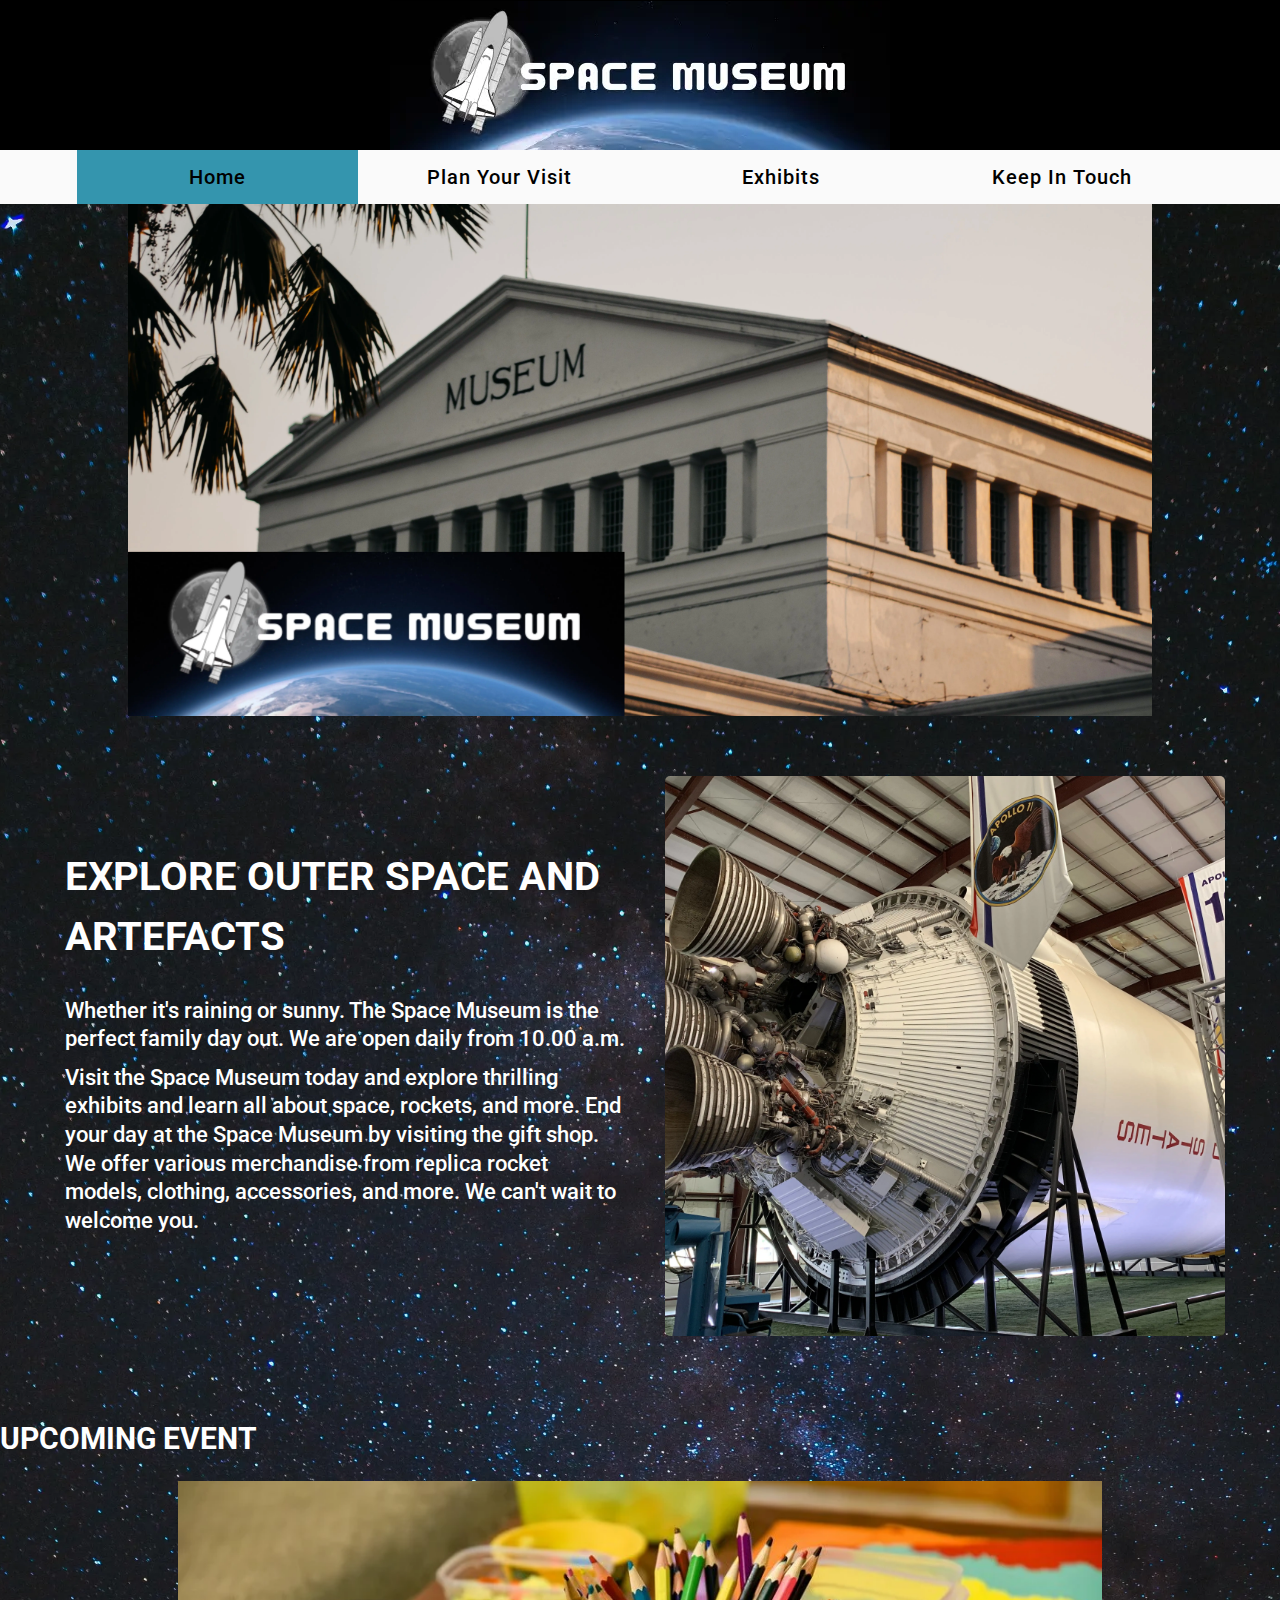
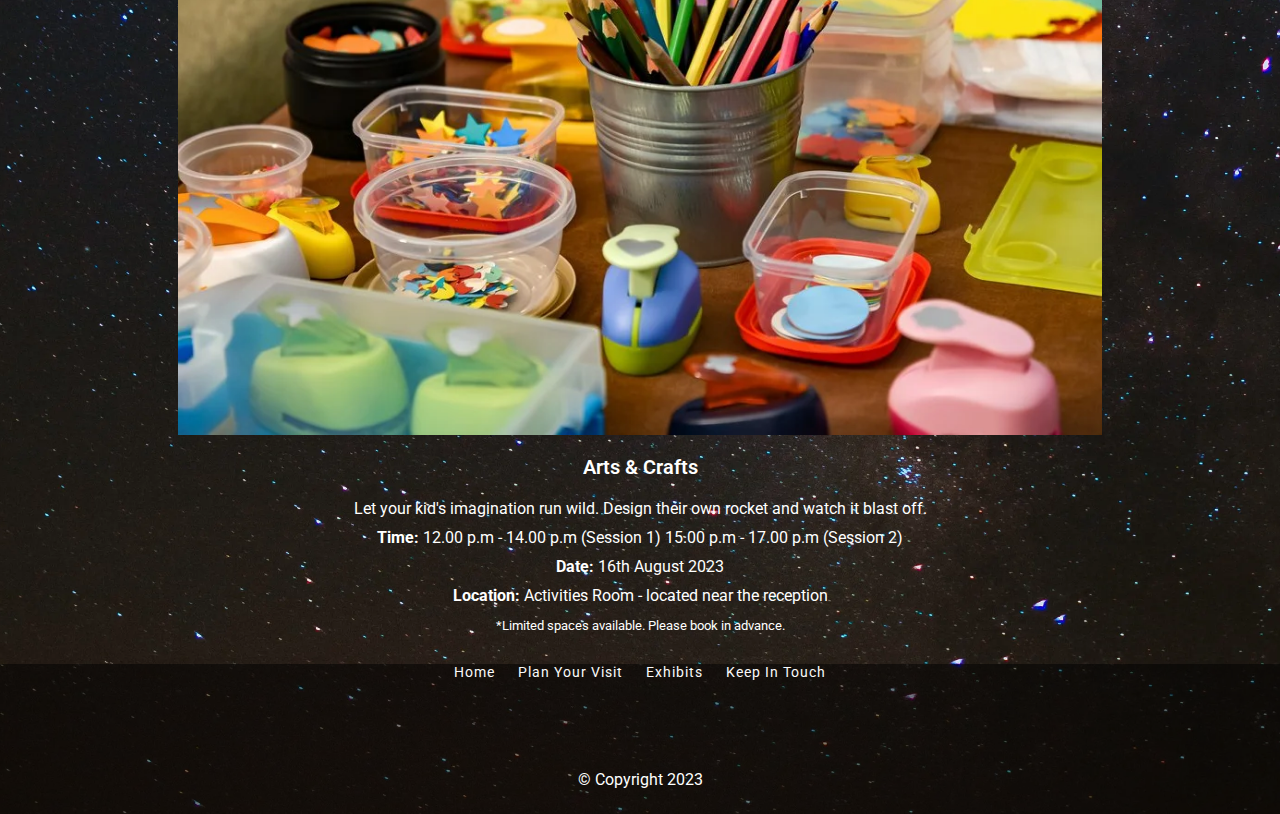
<file: index.html>
<!DOCTYPE html>
<html lang="en">
<head>
    <meta charset="UTF-8">
    <meta name="viewport" content="width=device-width, initial-scale=1, shrink-to-fit=no">
    <link rel="stylesheet" href="style.css">
    <title>Space Museum</title>
</head>
<body>
    <header>
        <a href="index.html"></a>
    </header>
    <div class="navbar">
        <a href="index.html" class="active">Home</a>
        <a href="planyourvisit.html">Plan Your Visit</a>
        <a href="exhibits.html">Exhibits</a>
        <a href="keepintouch.html">Keep In Touch</a>
    </div>
    <!--Used this YouTube video to code the #slider: https://www.youtube.com/watch?v=qDww4CbxtD4-->
    <!--Images taken from Pexels: https://www.pexels.com/ and edited using Canva: https://canva.com/-->
    <section>
        <div id="slider">
            <figure class="figure-slider">
                <img src="Space Museum Building Banner.webp" srcset="assets/Space Museum Building Banner.webp 1680w" alt="Space Museum building with logo">
                <img src="New Exhibit.webp" alt="New exhibit opened up in the Space Museum">
                <img src="Cafe Coming Soon.webp" alt="Cafe coming soon in the Space Museum">
                <img src="Space Room.webp" alt="Picture of the moon from the Space Room exhibit in the Space Museum">
            </figure>
        </div>
    </section>
    <!--Image taken from Pexels: https://www.pexels.com/-->
    <section class="rocket-image-with-content">
        <div class="container">
            <div class="row rocket-image-with-content__row">
                <div class="col-6 col-md-6 rocket-image-with-content__col">
                    <h2 class="rocket-image-with-content__title">Explore outer space and artefacts</h2>
                    <div class="rocket-image-with-content__content">
                        <p>Whether it's raining or sunny. The Space Museum is the perfect family day out. We are open daily from 10.00 a.m.</p>
                        <p>Visit the Space Museum today and explore thrilling exhibits and learn all about space, rockets, and more. 
                         End your day at the Space Museum by visiting the gift shop. We offer various merchandise from replica rocket models, clothing, accessories, and more. 
                         We can't wait to welcome you.</p>
                    </div>
                </div>
                <div class="col-6 col-md-6 rocket-image-with-content__col">
                    <div class="rocket-image-with-content__image">
                        <img src="rocket 2.webp" alt="Apollo 12 rocket inside Space Museum"> 
                    </div> 
                </div>
            </div>
        </div>
    </section>
    <!--Image taken from Pexels: https://www.pexels.com/-->
    <section>
        <div class="event-container">
            <div class="event-title">
                <h2>Upcoming Event</h2>
            </div>
            <div class="event-image">
                <img src="Eventmedium.webp" 
                alt="Table with arts and crafts">
            </div>
            <div class="event-information">
                <h3>Arts & Crafts</h3>
                <p>Let your kid's imagination run wild. Design their own rocket and watch it blast off.</p>
                <p><strong>Time:</strong> 12.00 p.m - 14.00 p.m (Session 1) 15.00 p.m - 17.00 p.m (Session 2)</p>
                <p><strong>Date: </strong>16th August 2023</p>
                <p><strong>Location:</strong> Activities Room - located near the reception</p>
                <p><small>*Limited spaces available. Please book in advance.</small></p>
            </div>
        </div>
    </section>
    <footer>
        <ul class="footer-nav">
            <li>
                <a href="index.html">Home</a>
            </li>
            <li>
                <a href="planyourvisit.html">Plan Your Visit</a>
            </li>
            <li>
                <a href="exhibits.html">Exhibits</a>
            </li>
            <li>
                <a href="keepintouch.html">Keep In Touch</a>
            </li>
        </ul>
        <p class="copyright">&copy; Copyright 2023</p>
    </footer>
</body>
</html>
</file>
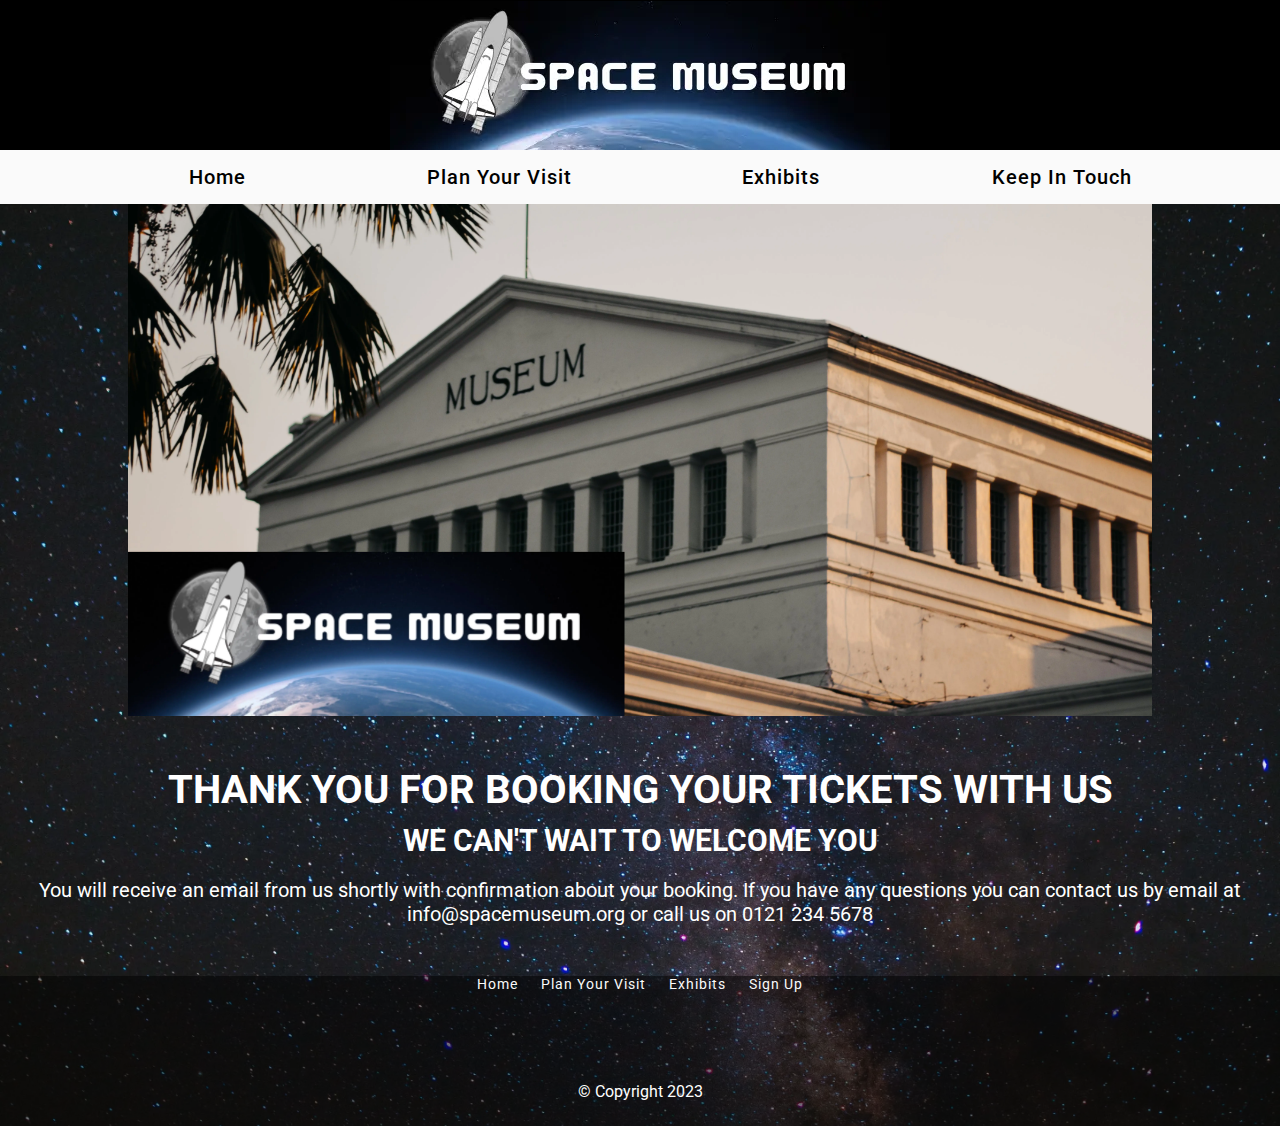
<file: booknow-page.html>
<!DOCTYPE html>
<html lang="en">
<head>
    <meta charset="UTF-8">
    <meta name="viewport" content="width=device-width, initial-scale=1, shrink-to-fit=no">
    <link rel="stylesheet" href="style.css">
    <title>Space Museum</title>
</head>
<body>
    <header>
        <a href="index.html"></a>
    </header>
    <div class="navbar">
        <a href="index.html">Home</a>
        <a href="planyourvisit.html">Plan Your Visit</a>
        <a href="exhibits.html">Exhibits</a>
        <a href="keepintouch.html">Keep In Touch</a>
    </div>
    <!--Used this YouTube video to code the #slider: https://www.youtube.com/watch?v=qDww4CbxtD4-->
    <!--Images taken from Pexels: https://www.pexels.com/ and edited using Canva: https://canva.com/-->
    <section>
        <div id="slider">
            <figure class="figure-slider">
                <img src="Space Museum Building Banner.webp" alt="Space Museum building with logo">
                <img src="New Exhibit.webp" alt="New exhibit opened up in the Space Museum">
                <img src="Cafe Coming Soon.webp" alt="Cafe coming soon in the Space Museum">
                <img src="Space Room.webp" alt="Picture of the moon from the Space Room exhibit in the Space Museum">
            </figure>
        </div>
    </section>
    <section class="thankyou-page">
        <h2 class="thankyou_title">Thank you for booking your tickets with us</h2>
        <h2 class="thankyou_subtitle">We can't wait to welcome you</h2>
        <p class="booking-info">You will receive an email from us shortly with confirmation about your booking. If you have any questions you can contact us by email at info@spacemuseum.org or call us on 0121 234 5678</p>
    </section>
    <footer>
        <ul class="footer-nav">
            <li>
                <a href="index.html">Home</a>
            </li>
            <li>
                <a href="planyourvisit.html">Plan Your Visit</a>
            </li>
            <li>
                <a href="exhibits.html">Exhibits</a>
            </li>
            <li>
                <a href="signup.html">Sign Up</a>
            </li>
        </ul>
        <p class="copyright">&copy; Copyright 2023</p>
    </footer>
</body>
</html>
</file>
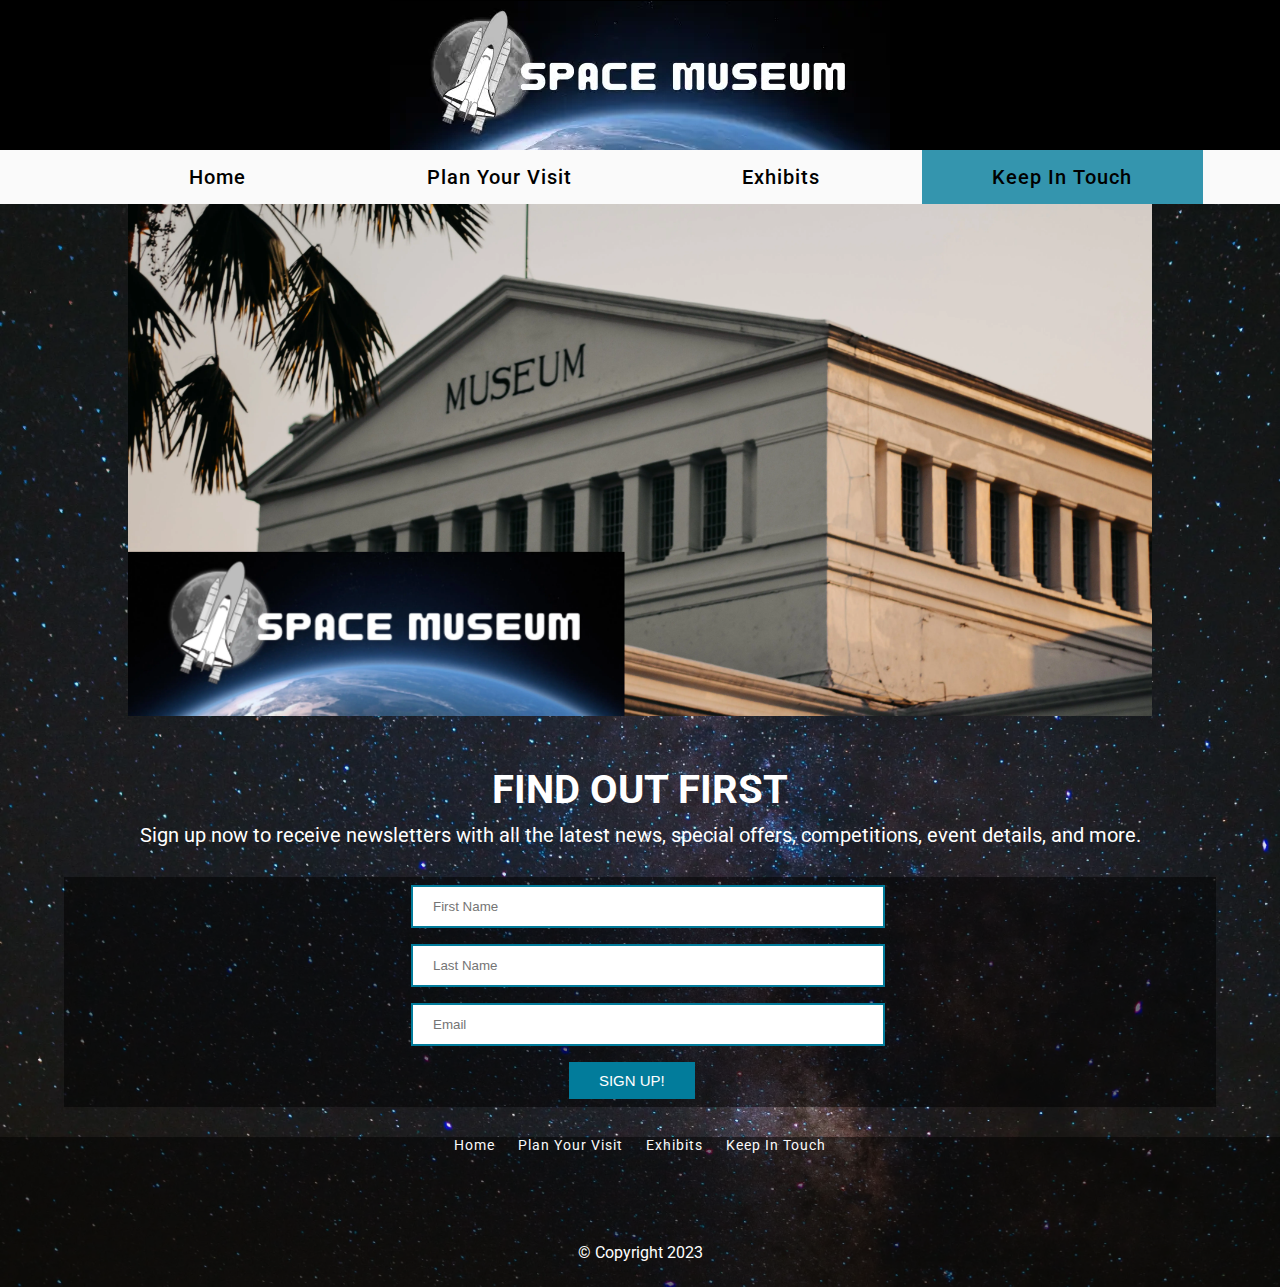
<file: keepintouch.html>
<!DOCTYPE html>
<html lang="en">
<head>
    <meta charset="UTF-8">
    <meta name="viewport" content="width=device-width, initial-scale=1, shrink-to-fit=no">
    <link rel="stylesheet" href="style.css">
    <title>Space Museum</title>
</head>
<body>
    <header>
        <a href="index.html"></a>
    </header>
    <div class="navbar">
        <a href="index.html">Home</a>
        <a href="planyourvisit.html">Plan Your Visit</a>
        <a href="exhibits.html">Exhibits</a>
        <a href="keepintouch.html" class="active">Keep In Touch</a>
    </div>
    <!--Used this YouTube video to code the #slider: https://www.youtube.com/watch?v=qDww4CbxtD4-->
    <!--Images taken from Pexels: https://www.pexels.com/ and edited using Canva: https://canva.com/-->
    <section>
        <div id="slider">
            <figure class="figure-slider">
                <img src="Space Museum Building Banner.webp" alt="Space Museum building with logo">
                <img src="New Exhibit.webp" alt="New exhibit opened up in the Space Museum">
                <img src="Cafe Coming Soon.webp" alt="Cafe coming soon in the Space Museum">
                <img src="Space Room.webp" alt="Picture of the moon from the Space Room exhibit in the Space Museum">
            </figure>
        </div>
    </section>
    <section class="keepintouch-heading"> 
        <h2>Find Out First</h2>
        <p>Sign up now to receive newsletters with all the latest news, special offers, competitions, event details, and more.</p>
    </section>
    <section>
        <div class="keepintouch-container">
        <form class="keepintouch-form">
            <label for="fname"></label>
            <input type="text" for="fname" name="fname" placeholder="First Name">
            <label for="lname"></label>
            <input type="text" for="lname" name="lname" placeholder="Last Name">
            <br>
            <label for="email"></label>
            <input type="email" for="email" name="email" placeholder="Email">
            <br>
            <label for="submit"></label>
            <input type="submit" for="submit" name="submit" value="Sign Up!" class="signup">
        </form>
        </div>
    </section>
    <footer>
        <ul class="footer-nav">
            <li>
                <a href="index.html">Home</a>
            </li>
            <li>
                <a href="planyourvisit.html">Plan Your Visit</a>
            </li>
            <li>
                <a href="exhibits.html">Exhibits</a>
            </li>
            <li>
                <a href="keepintouch.html">Keep In Touch</a>
            </li>
        </ul>
        <p class="copyright">&copy; Copyright 2023</p>
    </footer>
</body>
</html>
</file>
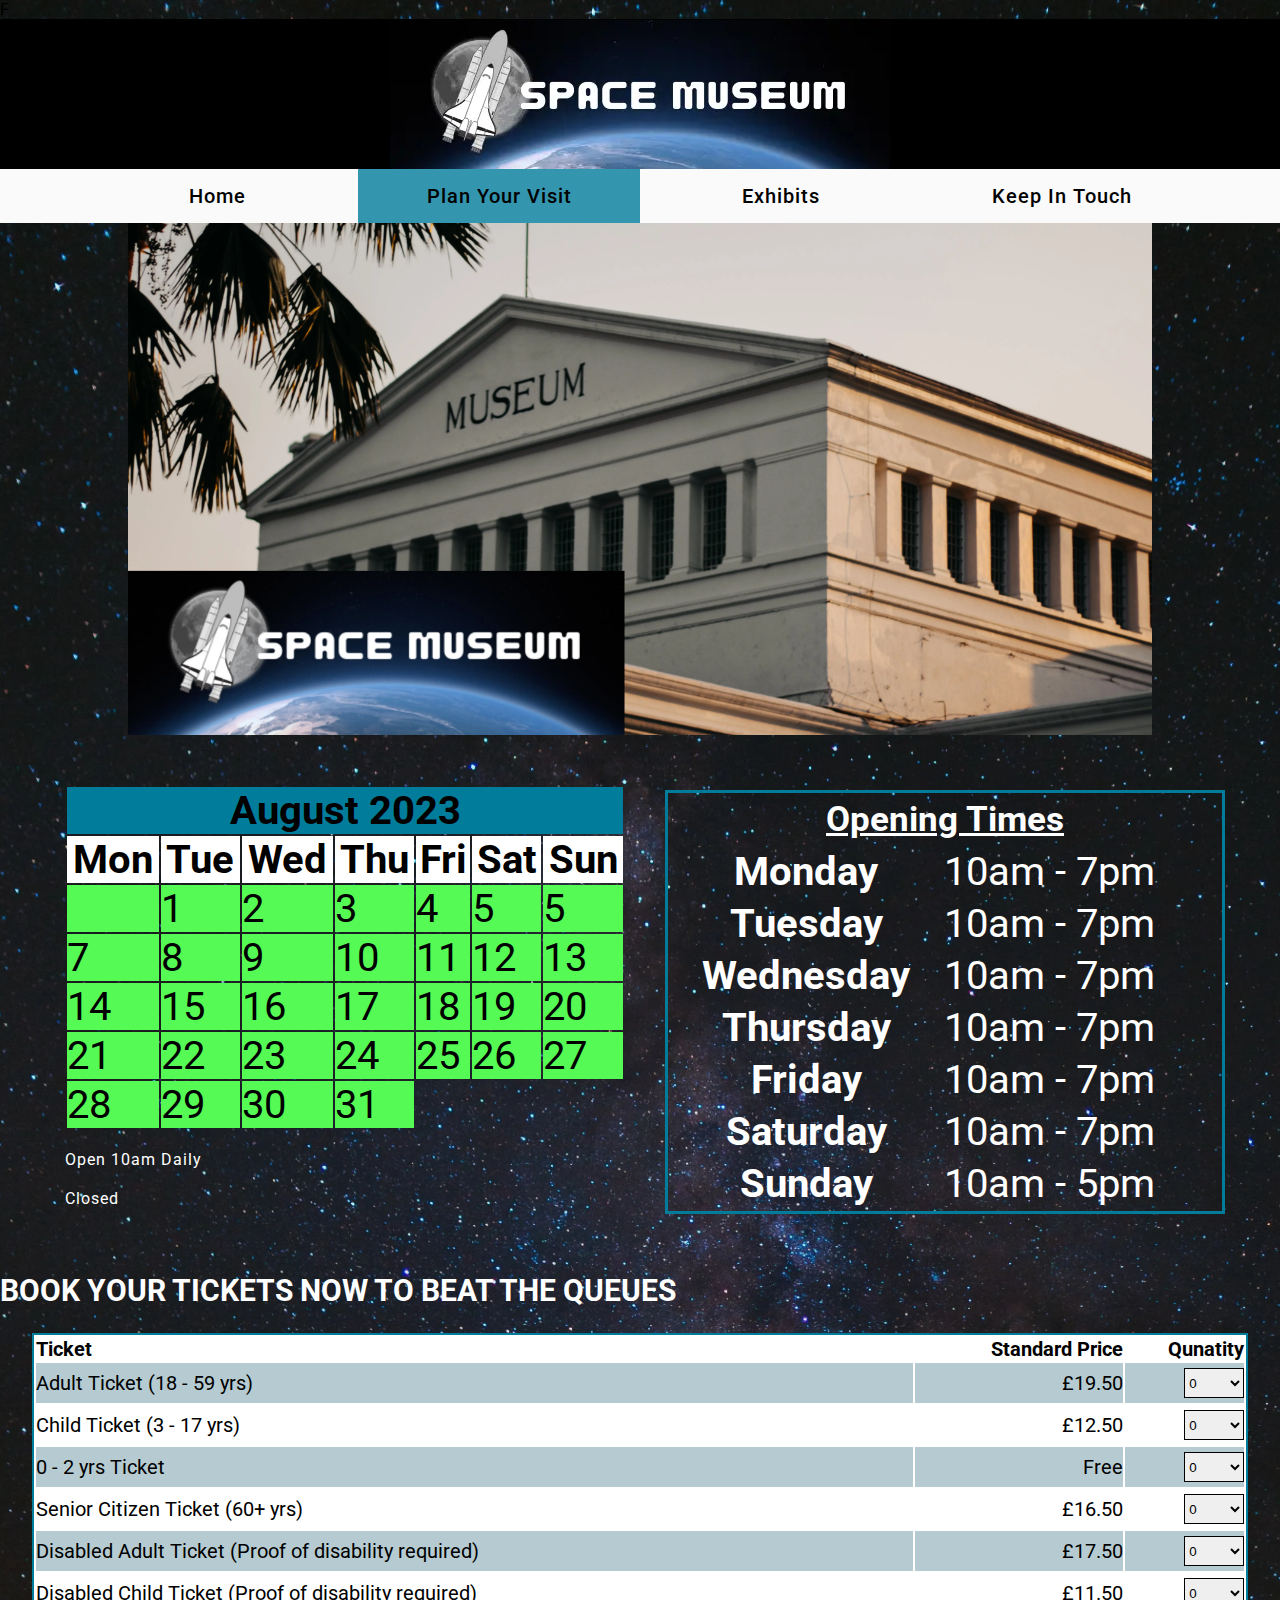
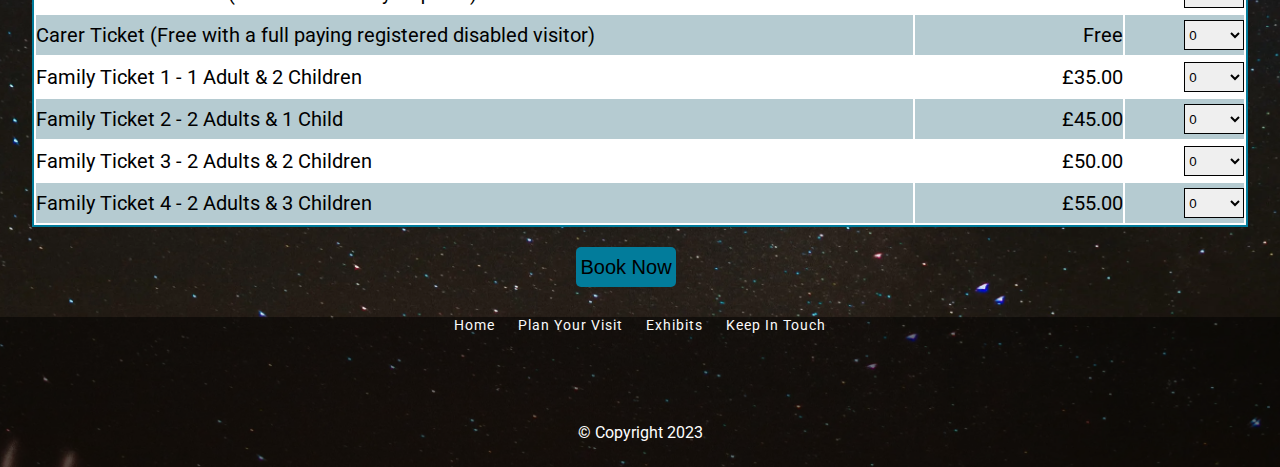
<file: planyourvisit.html>
F<!DOCTYPE html>
<html lang="en">
<head>
    <meta charset="UTF-8">
    <meta name="viewport" content="width=device-width, initial-scale=1, shrink-to-fit=no">
    <link rel="stylesheet" href="style.css">
    <title>Space Museum</title>
</head>
<body>
    <header>
        <a href="index.html"></a>
    </header>
    <div class="navbar">
        <a href="index.html">Home</a>
        <a href="planyourvisit.html" class="active">Plan Your Visit</a>
        <a href="exhibits.html">Exhibits</a>
        <a href="keepintouch.html">Keep In Touch</a>
    </div>
    <!--Used this YouTube video to code the #slider: https://www.youtube.com/watch?v=qDww4CbxtD4-->
    <!--Images taken from Pexels: https://www.pexels.com/ and edited using Canva: https://canva.com/-->
    <section>
        <div id="slider">
            <figure class="figure-slider">
                <img src="Space Museum Building Banner.webp" alt="Space Museum building with logo">
                <img src="New Exhibit.webp" alt="New exhibit opened up in the Space Museum">
                <img src="Cafe Coming Soon.webp" alt="Cafe coming soon in the Space Museum">
                <img src="Space Room.webp" alt="Picture of the moon from the Space Room exhibit in the Space Museum">
            </figure>
        </div>
    </section>
    <section class="calendar-times">
        <div class="calendar-times-container">
            <div class="row calendar-times__row">
                <div class="col-6 col-md-6 calendar-times__col">
                    <table class="calendar">
                        <tr>
                            <th colspan="7" class="month">August 2023</th>
                        </tr>
                        <tr class="weekdays-days">
                            <th>Mon</th>
                            <th>Tue</th>
                            <th>Wed</th>
                            <th>Thu</th>
                            <th>Fri</th>
                            <th>Sat</th>
                            <th>Sun</th>
                        </tr>
                        <tr class="weekdays-days">
                            <td> </td>
                            <td>1</td>
                            <td>2</td>
                            <td>3</td>
                            <td>4</td>
                            <td>5</td>
                            <td>5</td>
                        </tr>
                        <tr class="weekdays-days">
                            <td>7</td>
                            <td>8</td>
                            <td>9</td>
                            <td>10</td>
                            <td>11</td>
                            <td>12</td>
                            <td>13</td>
                        </tr>
                        <tr class="weekdays-days">
                            <td>14</td>
                            <td>15</td>
                            <td>16</td>
                            <td>17</td>
                            <td>18</td>
                            <td>19</td>
                            <td>20</td>
                        </tr>
                        <tr class="weekdays-days">
                            <td>21</td>
                            <td>22</td>
                            <td>23</td>
                            <td>24</td>
                            <td>25</td>
                            <td>26</td>
                            <td>27</td>
                        </tr>
                        <tr class="weekdays-days">
                            <td>28</td>
                            <td>29</td>
                            <td>30</td>
                            <td>31</td>
                        </tr>
                    </table>
                    <p class="calendar-info"> <i class="fa-solid fa-square" style="color: #55fa55;" "></i> Open 10am Daily</p>
                    <p class="calendar-info"> <i class="fa-solid fa-square" style="color: #ff0000;" "></i> Closed</p>
                </div>
                <div class=" col-6 col-md-6 calendar-times__col">
                    <table class="opening-times">
                        <tr>
                            <th colspan="2" id="opening-times">Opening Times</th>
                        </tr>
                        <tr>
                            <th>Monday</th>
                            <td>10am - 7pm</td>
                        </tr>
                        <tr>
                            <th>Tuesday</th>
                            <td>10am - 7pm</td>
                        </tr>
                        <tr>
                            <th>Wednesday</th>
                            <td>10am - 7pm</td>
                        </tr>
                        <tr>
                            <th>Thursday</th>
                            <td>10am - 7pm</td>
                        </tr>
                        <tr>
                            <th>Friday</th>
                            <td>10am - 7pm</td>
                        </tr>
                        <tr>
                            <th>Saturday</th>
                            <td>10am - 7pm</td>
                        </tr>
                        <tr>
                            <th>Sunday</th>
                            <td>10am - 5pm</td>
                        </tr>
                    </table>
                </div>    
            </div>
        </div>     
    </section>
    <div>
        <h2 class="booking_title">Book your tickets now to beat the queues</h2>
    </div>
    <section>
            <table class="booking-form">
                <tr class="form-header">
                    <td align="left">Ticket</td>
                    <td align="right">Standard Price</td>
                    <td align="right">Qunatity</td>
                </tr>
                <tr>
                    <td align="left">Adult Ticket (18 - 59 yrs)</td>
                    <td align="right">£19.50</td>
                    <td align="right">
                <select>
                    <option value="0">0</option>
                    <option value="1">1</option>
                    <option value="2">2</option>
                    <option value="3">3</option>
                    <option value="4">4</option>
                    <option value="5">5</option>
                </select>
                    </td>
                </tr>
                <tr>
                    <td align="left">Child Ticket (3 - 17 yrs)</td>
                    <td align="right">£12.50</td>
                    <td align="right">
                <select>
                    <option value="0">0</option>
                    <option value="1">1</option>
                    <option value="2">2</option>
                    <option value="3">3</option>
                    <option value="4">4</option>
                    <option value="5">5</option>
                </select>
                    </td>
                </tr>
                <tr>
                    <td align="left">0 - 2 yrs Ticket</td>
                    <td align="right">Free</td>
                    <td align="right">
                <select>
                    <option value="0">0</option>
                    <option value="1">1</option>
                    <option value="2">2</option>
                    <option value="3">3</option>
                    <option value="4">4</option>
                    <option value="5">5</option>
                </select>
                    </td>
                </tr>
                <tr>
                    <td align="left">Senior Citizen Ticket (60+ yrs)</td>
                    <td align="right">£16.50</td>
                    <td align="right">
                <select>
                    <option value="0">0</option>
                    <option value="1">1</option>
                    <option value="2">2</option>
                    <option value="3">3</option>
                    <option value="4">4</option>
                    <option value="5">5</option>
                </select>
                    </td>
                </tr>
                <tr>
                    <td align="left">Disabled Adult Ticket (Proof of disability required)</td>
                    <td align="right">£17.50</td>
                    <td align="right">
                <select>
                    <option value="0">0</option>
                    <option value="1">1</option>
                    <option value="2">2</option>
                    <option value="3">3</option>
                    <option value="4">4</option>
                    <option value="5">5</option>
                </select>
                    </td>
                </tr>
                <tr>
                    <td align="left">Disabled Child Ticket (Proof of disability required)</td>
                    <td align="right">£11.50</td>
                    <td align="right">
                <select>
                    <option value="0">0</option>
                    <option value="1">1</option>
                    <option value="2">2</option>
                    <option value="3">3</option>
                    <option value="4">4</option>
                    <option value="5">5</option>
                </select>
                    </td>
                </tr>
                <tr>
                    <td align="left">Carer Ticket (Free with a full paying registered disabled visitor)</td>
                    <td align="right">Free</td>
                    <td align="right">
                <select>
                    <option value="0">0</option>
                    <option value="1">1</option>
                    <option value="2">2</option>
                    <option value="3">3</option>
                    <option value="4">4</option>
                    <option value="5">5</option>
                </select>
                    </td>
                </tr>
                <tr>
                    <td align="left">Family Ticket 1 - 1 Adult & 2 Children</td>
                    <td align="right">£35.00</td>
                    <td align="right">
                <select>
                    <option value="0">0</option>
                    <option value="1">1</option>
                    <option value="2">2</option>
                    <option value="3">3</option>
                    <option value="4">4</option>
                    <option value="5">5</option>
                </select>
                    </td>
                </tr>
                <tr>
                    <td align="left">Family Ticket 2 - 2 Adults & 1 Child</td>
                    <td align="right">£45.00</td>
                    <td align="right">
                <select>
                    <option value="0">0</option>
                    <option value="1">1</option>
                    <option value="2">2</option>
                    <option value="3">3</option>
                    <option value="4">4</option>
                    <option value="5">5</option>
                </select>
                    </td>
                </tr>
                <tr>
                    <td align="left">Family Ticket 3 - 2 Adults & 2 Children</td>
                    <td align="right">£50.00</td>
                    <td align="right">
                <select>
                    <option value="0">0</option>
                    <option value="1">1</option>
                    <option value="2">2</option>
                    <option value="3">3</option>
                    <option value="4">4</option>
                    <option value="5">5</option>
                </select>
                    </td>
                </tr>
                <tr>
                    <td align="left">Family Ticket 4 - 2 Adults & 3 Children</td>
                    <td align="right">£55.00</td>
                    <td align="right">
                <select>
                    <option value="0">0</option>
                    <option value="1">1</option>
                    <option value="2">2</option>
                    <option value="3">3</option>
                    <option value="4">4</option>
                    <option value="5">5</option>
                </select>
                    </td>
                </tr>
            </table>
            <form method="GET" action="booknow-page.html">
             <input type="submit" id="submit" name="submit" target="_blank" value="Book Now">
            </form>
    </section>
    <footer>
        <ul class="footer-nav">
            <li>
                <a href="index.html">Home</a>
            </li>
            <li>
                <a href="planyourvisit.html">Plan Your Visit</a>
            </li>
            <li>
                <a href="exhibits.html">Exhibits</a>
            </li>
            <li>
                <a href="keepintouch.html">Keep In Touch</a>
            </li>
        </ul>
        <p class="copyright">&copy; Copyright 2023</p>
    </footer>
</body>
</html>
</file>
<file: style.css>
@import url('https://fonts.googleapis.com/css?family=Roboto:100,200,300,400,500,600,700');

* {
    margin: 0;
    padding: 0;
    border: 0; 
    box-sizing: border-box;
}
/*----------Image taken from Pexels: https://www.pexels.com/ */

body {
    font-family: "Roboto", sans-serif;
    background: url(background\ 4.webp) no-repeat center center;
    background-size: cover;
    overflow-x: hidden;
}

/*----------Image taken from Pexels: https://www.pexels.com/ and edited using Canva: https://canva.com/ */

header {
    background-color: #000;
    background-image: url(spacemuseumlogo.webp);
    background-repeat: no-repeat;
    background-position: center;
    background-position-y: 1px;
    background-attachment: absolute;
    height: 150px;    
}

/*------------------- Navigation Bar */
/*------------------- Code used from: https://www.w3schools.com/css/css_website_layout.asp */

.navbar {
    width: 100%;
    background-color: #fafafa;
    overflow: auto;
    display: flex;
    justify-content: center;
}

.navbar a {
    float: left;
    padding: 15px;
    color: #000;
    text-decoration: none;
    font-size: 20px;
    width: 22%;
    text-align: center;
    letter-spacing: 1px;
    font-weight: 500;
}   

.navbar a:hover {
    background-color: #027c9b;
}

.navbar a.active {
    background-color: rgba(2,124,155,0.8);
}


@media screen and (max-width: 1200px) {
    .navbar a {
        float: none;
        display: block;
        width: 100%;
    }
}

/*-------------------- Slider */
/*------------------- Code used from: https://www.youtube.com/watch?v=qDww4CbxtD4 */

#slider {
    overflow: hidden;
}

@media (min-width: 1200px) {
    #slider {
        width: 80%;
        margin-left: 10%;
    }
}

@media (max-width: 992px){
    #slider {
        width: 90%;
        margin-left: 5%;
    }
}

#slider figure {
    position: relative;
    width: 500%;
    margin: auto;
    left: 0;
    animation: 20s slider infinite;
}

.figure-slider img {
    float: left;
    width: 20%;
}

@media (min-width: 1200px) {
    .figure-slider img {
        width: 20%;
        height: auto;
    }
}
@keyframes slider {
    0% {
        left: 0;
    }
    20% {
        left: 0;
    }
    25% {
        left: -100%;
    }
    45% {
        left: -100%;
    }
    50% {
        left: -200%;
    }
    70% {
        left: -200%;
    }
    80% {
        left: -300%;
    }
    95% {
        left: -300%;
    }
    100% {
        left: -400%;
    }
}

/*--------------------rocket-image-with-content */
/*-------------------- Code used from: https://www.w3schools.com/css/css_rwd_grid.asp */

section {
    display: block;
}

.rocket-image-with-content {
    padding-bottom: 24px;
    padding-top: 24px;
}

@media (min-width: 769px) {
    .rocket-image-with-content {
        padding-bottom: 40px;
        padding-top: 40px;
    }
}

.container::after, .container::before, .row::after, .row::before {
    content: " ";
    display: table;
}

.container {
    float: none;
}

.container {
    margin-left: auto;
    margin-right: auto;
    padding-left: 15px;
    padding-right: 15px;
}

@media screen and (max-width: 767px), screen and (orientation: landscape) 
and (max-width: 767px), screen and (orientation: portrait) and (max-width: 767px) {
    .container {
        padding-left: 30px;
        padding-right: 30px;
    }
}

@media (min-width: 768px) {
    .container {
        width: 750px;
    }
}

@media (min-width: 992px) {
    .container {
        width: 970px;
    }
}

@media (min-width: 1200px) {
    .container {
        width: 1170px;
    }
}

@media (min-width: 1201px) {
    .container {
        padding-left: 10px;
        padding-right: 10px;
        width: 1190px;
    }
}

.row {
    margin-left: -15px;
    margin-right: -15px;
}

.rocket-image-with-content__row {
    display: flex;
    flex-direction: column-reverse;
}


@media (min-width: 769px) {
    .rocket-image-with-content__row {
        align-items: center;
        flex-direction: row;
        margin-left: -25px;
        margin-right: -25px;
    }
}

.row::after {
    content: " ";
    clear: both;
    display: table;
}

.col-md-6 {
    min-height: 1px;
    padding-left: 15px;
    padding-right: 15px;
    position: relative;
}

.col-6, .rocket-image-with-content__col {
    width: 50%;
    float: left;
    padding: 30px;
}

@media (max-width: 768px) {
    .col-6 {
        width: 100%;
    }
}

.rocket-image-with-content__title {
    color: #fff;
    font-size: 30px;
    font-weight: 700;
    line-height: 150%;
    margin-bottom: 20px;
    text-transform: uppercase;
}

@media (min-width: 768px) {
    .rocket-image-with-content__title {
        font-size: 40px;
        margin-bottom: 30px;
    }
}

h2 {
    color: #fff;
    margin: 0 0 15px;
    font-weight: 700;
    font-family: "Roboto", sans-serif;
    font-size: 30px;
    margin-bottom: 10px;
}

.rocket-image-with-content__content {
    margin-bottom: 20px;
}

.rocket-image-with-content__content p {
    color: #fff;
    font-size: 18px;
    font-style: normal;
    font-weight: 500;
    line-height: 130%;
    font-family: "Roboto", sans-serif;
}

@media only screen and (min-width: 768px) {
    .rocket-image-with-content__content {
        margin-bottom: 30px;
    }
}

@media only screen and (min-width: 768px) {
    .rocket-image-with-content__content p {
        font-size: 22px;
    }
}

p {
    margin: 0 0 10px;
}

.rocket-image-with-content__image {
    position: relative;
}

.rocket-image-with-content__image img {
    border-radius: 5px;
    height: 560px;
    max-width: 100%;
    object-fit: cover;
    width: 100%;
}

@media (max-width: 992px) {
    .rocket-image-with-content__image img {
        width: 80%;
        margin-left: 10%;
    }
}

img {
    border: 0;
}

img {
    vertical-align: middle;
}

img {
    border-style: none;
}

@media (max-width: 1199px) {
    .rocket-image-with-content__image img {
        height: 445px;
    }
}

@media (max-width: 991px) {
    .rocket-image-with-content__image img {
        height: 335px;
    }
}
:after, ::before {
    box-sizing: border-box;
}

/*------------------ Event */

.event-title h2 {
    text-transform: uppercase;
    font-family: "Roboto", sans-serif;
    font-size: 30px;
    color: #fff;
    font-weight: 700;
    line-height: 150%;
    margin-bottom: 20px;
    margin-top: 20px;
}

@media (max-width: 768px) {
    .event-title {
        font-size: 40px;
    }
}

.event-image img{
    width: 100%;
    height: auto;
    object-fit: contain;
    padding-left: 50px;
    padding-right: 50px;
    border-radius: 5px;
}

@media (max-width: 768px) {
    .event-image img {
        padding-left: 20px;
        padding-right: 20px;
    }
}

@media (min-width: 1200px) {
    .event-image img {
        width: 80%;
        margin: auto;
        display: flex;
        justify-content: center;
    }
}

.event-information {
    text-align: center;
}

.event-information h3 {
    margin-top: 20px;
    margin-bottom: 20px;
    font-family: "Roboto", sans-serif;
    font-weight: 600;
    font-size: 20px;
    color: #fff;
}

.event-information p {
    margin-bottom: 10px;
    color: #fff;
    
}

/*------------------ Calendar */

section {
    display: block;
}

.calendar-times {
    padding-bottom: 24px;
    padding-top: 24px;
}

@media (min-width: 769px) {
    .calendar-times {
        padding-bottom: 30px;
        padding-top: 30px;
    }
}

.calendar-times-container::after, .calendar-times-container::before, .row::after, .row::before {
    content: " ";
    display: table;
}

.calendar-times-container {
    float: none;
}

.calendar-times-container {
    margin-left: auto;
    margin-right: auto;
    padding-left: 15px;
    padding-right: 15px;
}

@media screen and (max-width: 767px), screen and (orientation: landscape)
and (max-width: 767px), screen and (orientation: portrait) and (max-width: 767px) {
    .calendar-times-container {
        padding-left: 10px;
        padding-right: 10px;
    }
}

@media (min-width: 768px) {
    .calendar-times-container {
        width: 750px;
    }
}

@media (min-width: 992px) {
    .calendar-times-container {
        width: 970px;
    }
}

@media (min-width: 1200px) {
    .calendar-times-container {
        width: 1170px;
    }
}

@media (min-width: 1201px) {
    .calendar-times-container {
        padding-left: 10px;
        padding-right: 10px;
        width: 1190px;
    }
}

.calendar-times__row {
    display: flex;
    flex-direction: column-reverse;
}

@media (min-width: 769px) {
    .calendar-times__row {
        align-items: center;
        flex-direction: row;
        margin-left: -25px;
        margin-right: -25px;
    }
}

.row::after {
    content: " ";
    clear: both;
    display: table;
}

.col-md-6 {
    min-height: 1px;
    padding-left: 15px;
    padding-right: 15px;
    position: relative;
}


.col-6, .opening-times, .calendar {
    width: 100%;
}

.col-6, .calendar-times__col {
    width: 50%;
    float: left;
    padding: 20px;
}

@media (max-width: 769px) and (orientation: portrait) {
    .col-6, .calendar-times__col {
        width: 100%;
    }
}

@media (min-width: 769px) {
    .col-6 {
        width: 50%;
    }
}


.calendar {
    font-size: 30px;
}

@media (min-width: 768px) {
    .calendar {
        font-size: 40px;
        margin-right: 20px;
        table-layout: auto;
        overflow: hidden;
    }
}

.month {
    background-color: #027c9b;
}

.weekdays-days {
    background-color: #fff;
}

.weekdays-days td {
    background-color: #55fa55;
}

.calendar-info {
    margin-top: 20px;
    color: #fff;
    letter-spacing: 1px;
    font-family: "Roboto", sans-serif;
}

/*------------------ Opening Times */

.opening-times {
    font-size: 30px;
    color: #fff;
    border: solid 3px #027c9b;
    font-family: "Roboto",  sans-serif;
    line-height: 50px;
}

@media (min-width: 768px) {
    .opening-times {
        font-size: 40px;
        margin-right: 20px;
        width: 100%;
        overflow: hidden;
        table-layout: auto;
    }
}


@media screen and (max-width: 768px) and (orientation: landscape) {
    .opening-times {
        width: 60%;
        margin-left: 20%;
    }
}

#opening-times {
    font-size: 35px;
    text-decoration: underline;
}

/*------------------ Booking Form */

.booking_title {
    text-transform: uppercase;
    font-family: "Roboto", sans-serif;
    font-size: 30px;
    color: #fff;
    font-weight: 700;
    line-height: 150%;
    margin-bottom: 20px;
}

@media (max-width: 768px) {
    .booking_title {
        font-size: 40px;
        text-align: center;
    }
}

.booking-form {
    background-color: #fff;
    font-size: 20px;
    border: solid 2px #027c9b;
    width: 95%;
    align-items: center;
    margin-left: auto;
    margin-right: auto;
    text-align: center;
}

@media screen and (max-width: 768px) and (orientation: landscape)  {
    .booking-form {
        font-size: 20px;
        text-align: center;
        width: 95%;
    }
}

.booking-form tr:nth-child(even) {
    background-color: #b5cbd1;
    border-bottom: 0;
}


.form-header {
    height: 20px;
    font-weight: bold;
}

select {
    border: solid 1px #000;
    width: 50%;
    height: 30px;
    margin-bottom: 10px;
    position: relative;
    top: 5px;
}

@media (max-width: 768px) {
    select {
        width: 60%;
    }
}

#submit {
    background-color: #027c9b;
    color: #000;
    width: 100px;
    height: 40px;
    position: relative;
    left: 45%;
    margin-top: 20px;
    font-size: 20px;
    border-radius: 5px;
}

@media (max-width: 768px) {
    #submit {
        position: relative;
        left: 40%;
    }
}

/*------------------ Exhibit Page */
/*-------------------- Code used from: https://www.w3schools.com/css/css_rwd_grid.asp */

.exhibits_title {
    color: #fff;
    font-size: 40px;
    font-family: "Roboto", sans-serif;
    font-weight: 700;
    line-height: 150%;
    text-align: center;
    margin-top: 30px;
    margin-bottom: 30px;
    text-transform: uppercase;
}

@media (min-width: 768px) {
    .exhibits_title {
        font-size: 50px;
    }
}

hr {
 border: 0;
 clear: both;
 display: block;
 width: 100%;
 height: 2px;
 background-color: #027c9b;  
}

section {
    display: block;
}

.exhibits-image-with-content {
    padding-bottom: 24px;
    padding-top: 24px;
}

@media (min-width: 769px) {
    .exhibits-image-with-content {
        padding-bottom: 40px;
        padding-top: 40px;
    }
}


.container::after, .container::before, .row::after, .row::before {
    content: " ";
    display: table;
}

.container {
    float: none;
}

.container {
    margin-left: auto;
    margin-right: auto;
    padding-left: 15px;
    padding-right: 15px;
}

@media screen and (max-width: 767px), screen and (orientation: landscape) 
and (max-width: 767px), screen and (orientation: portrait) and (max-width: 767px) {
    .container {
        padding-left: 30px;
        padding-right: 30px;
    }
}

@media (min-width: 768px) {
    .container {
        width: 750px;
    }
}

@media (min-width: 992px) {
    .container {
        width: 970px;
    }
}

@media (min-width: 1200px) {
    .container {
        width: 1170px;
    }
}

@media (min-width: 1201px) {
    .container {
        padding-left: 10px;
        padding-right: 10px;
        width: 1190px;
    }
}

.row {
    margin-left: -15px;
    margin-right: -15px;
}

.exhibits-image-with-content__row {
    display: flex;
    flex-direction: column-reverse; 
}

@media (min-width: 769px) {
    .exhibits-image-with-content__row {
        align-items: center;
        flex-direction: row;
        margin-left: -25px;
        margin-right: -25px;
    }
}

.row::after {
    content: " ";
    clear: both;
    display: table;
}

.col-md-6 {
    min-height: 1px;
    padding-left: 15px;
    padding-right: 15px;
    position: relative;
}

.col-6, .exhibits-image-with-content__col {
    width: 50%;
    float: left;
    margin-left: 10px;
}

@media (max-width: 768px) {
    .col-6 {
        width: 100%;
    }
}

.exhibits-image-with-content__title {
    color: #fff;
    font-size: 30px;
    font-weight: 700;
    line-height: 150%;
    margin-bottom: 20px;
    text-transform: uppercase;
    text-align: center;
}

@media (min-width: 768px) {
    .exhibits-image-with-content__title {
        font-size: 40px;
        margin-bottom: 30px;
    }
}

h2 {
    color: #fff;
    margin: 0 0 15px;
    font-weight: 700;
    font-family: "Roboto", sans-serif;
    font-size: 30px;
    margin-bottom: 10px;
}

.exhibits-image-with-content__content {
    margin-bottom: 20px;
}

.exhibits-image-with-content__content p {
    color: #fff;
    font-size: 18px;
    font-style: normal;
    font-weight: 500;
    line-height: 130%;
    font-family: "Roboto", sans-serif;
}

@media only screen and (min-width: 768px) {
    .exhibits-image-with-content__content {
        margin-bottom: 30px;
    }
}

@media only screen and (min-width: 768px) {
    .exhibits-image-with-content__content p {
        font-size: 20px;
    }
}

p {
    margin: 0 0 10px;
}

.exhibits-image-with-content__image {
    position: relative;
}

.exhibits-image-with-content__image img {
    border-radius: 5px;
    height: 560px;
    max-width: 100%;
    object-fit: cover;
    width: 100%;
}

img {
    border: 0;
}

img {
    vertical-align: middle;
}

img {
    border-style: none;
}

@media (max-width: 1199px) {
    .exhibits-image-with-content__image img {
        height: 445px;
    }
}

@media (max-width: 991px) {
    .exhibits-image-with-content__image img {
        height: 335px;
    }
}

:after, ::before {
    box-sizing: border-box;
}


/*------------------ Book Now Page */

.thankyou-page {
    margin-top: 50px;
    margin-bottom: 50px;
}

.thankyou_title {
    color: #fff;
    font-family: "Roboto", sans-serif;
    font-size: 40px;
    text-align: center;
    text-transform: uppercase;
}

.thankyou_subtitle {
    color: #fff;
    font-family: "Roboto", sans-serif;
    font-size: 30px;
    text-align: center;
    text-transform: uppercase;
}

.booking-info {
    color: #fff;
    font-family: "Roboto", sans-serif;
    font-size: 20px;
    text-align: center;
    margin-top: 20px;
}

/*------------------ Keep In Touch Page */
/*------------------ Code used from: https://www.w3schools.com/css/css_form.asp */

.keepintouch-heading {
    margin-top: 50px;
    margin-bottom: 30px;
}

.keepintouch-heading h2 {
    color: #fff;
    font-family: "Roboto", sans-serif;
    font-size: 40px;
    text-align: center;
    text-transform: uppercase;
}

.keepintouch-heading p {
    color: #fff;
    font-family: "Roboto", sans-serif;
    font-size: 20px;
    text-align: center;
}

.keepintouch-container {
    margin: auto;
    width: 40%;
    background-color: rgba(0, 0, 0, 0.5);
}

@media (min-width: 768px) {
    .keepintouch-container {
        width: 100%;
    }
}

@media (max-width: 768px) {
    .keepintouch-container {
        width: 100%;
    }
}

@media screen and (min-width: 768px) and (orientation: landscape) {
    .keepintouch-container {
        width: 90%;
    }
}

.keepintouch-form {
    display: table;
    margin: auto;
}

input[type=text], [type=email] {
    width: 100%;
    padding: 12px 20px;
    margin: 8px;
    box-sizing: border-box;
    border: solid 2px #027c9b;
}
@media (max-width: 769px) {
    input[type=text], [type=email] {
        width: 95%;
        margin-left: 10px;
    }
}

.signup {
    padding: 10px 30px;
    margin: 8px 35%;
    cursor: pointer;
    background-color: #027c9b;
    font-size: 15px;
    color: #fff;
    text-transform: uppercase;
}


/*------------------ Footer */

.copyright {
    text-align: center;
    margin-top: 90px;
    bottom: 0;
    color: #fff;
}

footer {
    background-color: rgba(0, 0, 0, 0.5);
    height: 150px;
    clear: both;
}

.footer-nav {
    text-align: center;
    margin-top: 30px;
    font-size: 14px;
}

@media (max-width: 375px) {
    .footer-nav {
        text-align: center;
        margin-top: 30px;
        font-size: 12px;
    }
}

.footer-nav li {
    display: inline;
    margin: 10px;
}

.footer-nav a {
    text-decoration: none;
    color: #fafafa;
    letter-spacing: 1px;
}
</file>
